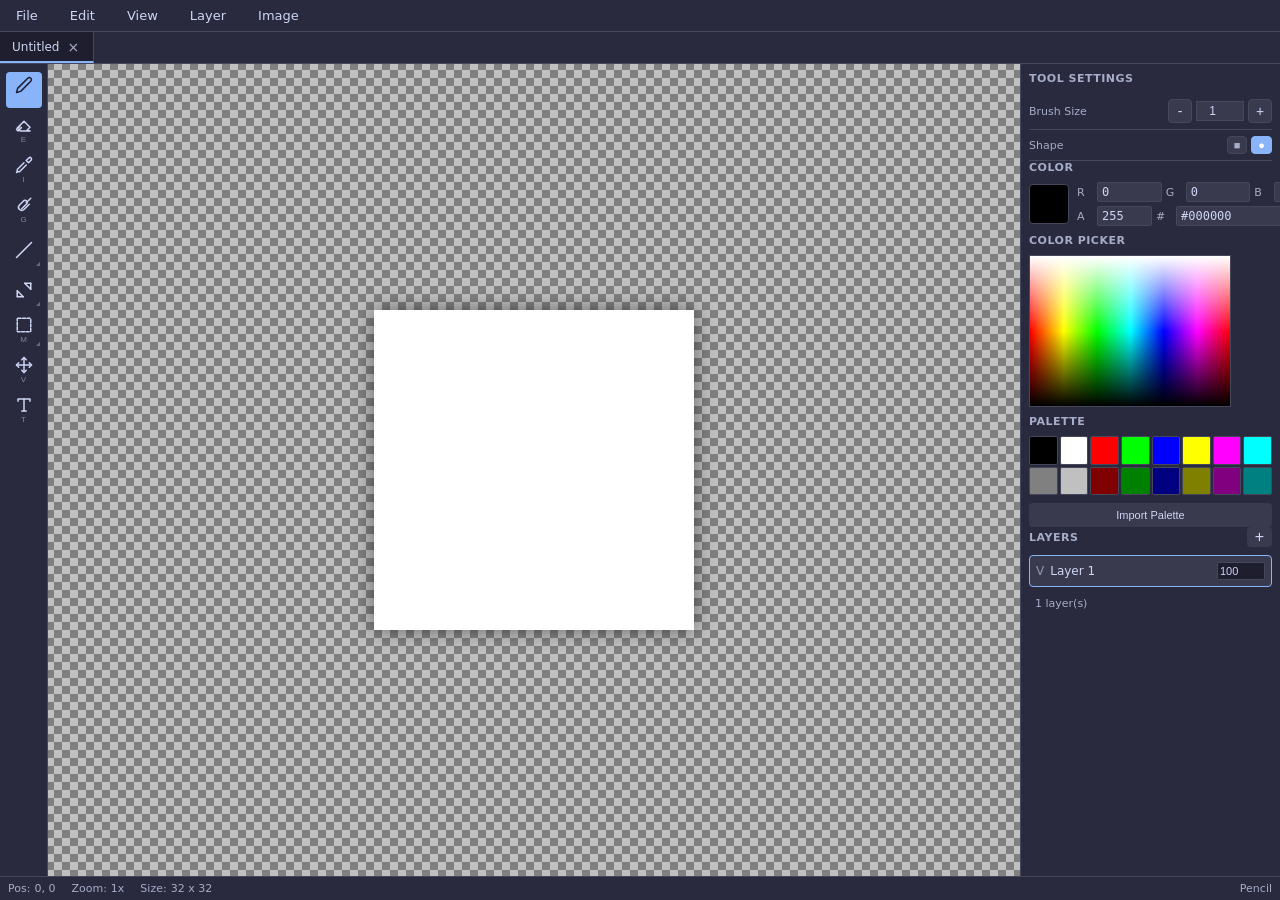
<file: index.html>
<!doctype html>
<html lang="en">
    <head>
        <meta charset="UTF-8" />
        <meta name="viewport" content="width=device-width, initial-scale=1.0" />
        <title>Pixora - Pixel Art Editor</title>

        <!-- Google Site Verification -->
        <meta name="google-site-verification" content="hgObvy2FjjhyxgNLQrIijV9ZKD3oqYdGN9qsHexJn28" />

        <!-- SEO -->
        <meta name="description" content="Pixora is a free, browser-based pixel art editor with layers, multiple tools, color palettes, and export options. Create pixel art directly in your browser." />
        <meta name="keywords" content="pixel art, editor, pixel editor, art tool, browser, free, online" />
        <link rel="canonical" href="https://blqnk3d.github.io/Pixora/" />

        <!-- Open Graph -->
        <meta property="og:title" content="Pixora - Pixel Art Editor" />
        <meta property="og:description" content="A free, browser-based pixel art editor with layers, multiple tools, and export options." />
        <meta property="og:image" content="https://blqnk3d.github.io/Pixora/og-image.webp" />
        <meta property="og:url" content="https://blqnk3d.github.io/Pixora/" />
        <meta property="og:type" content="website" />
        <meta property="og:site_name" content="Pixora" />

        <!-- Twitter Card -->
        <meta name="twitter:card" content="summary_large_image" />
        <meta name="twitter:title" content="Pixora - Pixel Art Editor" />
        <meta name="twitter:description" content="A free, browser-based pixel art editor with layers, multiple tools, and export options." />

        <!-- Structured Data -->
        <script type="application/ld+json">
        {
          "@context": "https://schema.org",
          "@type": "WebApplication",
          "name": "Pixora",
          "url": "https://blqnk3d.github.io/Pixora/",
          "description": "A free, browser-based pixel art editor with layers, multiple tools, color palettes, and export options.",
          "applicationCategory": "Multimedia",
          "operatingSystem": "Any",
          "browserRequirements": "Requires JavaScript"
        }
        </script>

        <!-- Preconnect -->
        <link rel="preconnect" href="https://fonts.googleapis.com" />
        <link rel="preconnect" href="https://fonts.gstatic.com" crossorigin />

        <link rel="stylesheet" href="css/themes.css" />
        <link rel="stylesheet" href="css/style.css" />
        <link rel="icon" type="image/svg+xml" href="icon.svg" />
        <link rel="manifest" href="manifest.json" />
        <link
            id="retro-font-link"
            rel="stylesheet"
            href="https://fonts.googleapis.com/css2?family=Press+Start+2P&display=swap"
            style="display: none"
        />
    </head>
    <body>
        <div id="app">
            <div id="menu-bar"></div>
            <div id="tab-bar"></div>
            <div id="main-container">
                <div id="left-toolbar"></div>
                <div id="canvas-container">
                    <div class="canvas-workspace">
                        <canvas id="pixel-canvas"></canvas>
                        <canvas id="overlay-canvas"></canvas>
                    </div>
                </div>
                <div id="right-panels">
                    <div id="tool-settings"></div>
                    <div id="color-panel"></div>
                    <div id="layers-panel"></div>
                </div>
            </div>
            <div id="status-bar"></div>
        </div>
        <script type="module" src="js/app.js"></script>
        <script>
            if ('serviceWorker' in navigator) {
                navigator.serviceWorker.register('/Pixora/sw.js');
            }
        </script>
    </body>
</html>
</file>
<file: css/themes.css>
:root {
    --bg-primary: #1e1e2e;
    --bg-secondary: #2a2a3e;
    --bg-tertiary: #3a3a4e;
    --text-primary: #cdd6f4;
    --text-secondary: #a6adc8;
    --accent: #89b4fa;
    --accent-hover: #74c7ec;
    --border: #45475a;
    --danger: #f38ba8;
    --success: #a6e3a1;
    --toolbar-width: 48px;
    --panel-width: 260px;
    --menu-height: 32px;
    --status-height: 24px;
    --font-family: 'Segoe UI', system-ui, -apple-system, sans-serif;
}

body.retro-font {
    --font-family: 'Press Start 2P', 'Courier New', monospace;
}

body {
    font-family: var(--font-family);
}

body.light-theme {
    --bg-primary: #ffffff;
    --bg-secondary: #f5f5f5;
    --bg-tertiary: #e8e8e8;
    --text-primary: #1e1e2e;
    --text-secondary: #666666;
    --accent: #5c8cf2;
    --accent-hover: #4a7ae0;
    --border: #d0d0d0;
    --danger: #e74c3c;
    --success: #2ecc71;
}
</file>
<file: css/style.css>
* {
    margin: 0;
    padding: 0;
    box-sizing: border-box;
}

body {
    font-family: 'Segoe UI', system-ui, -apple-system, sans-serif;
    background: var(--bg-primary);
    color: var(--text-primary);
    overflow: hidden;
    height: 100vh;
    user-select: none;
}

#app {
    display: flex;
    flex-direction: column;
    height: 100vh;
}

#menu-bar {
    height: var(--menu-height);
    background: var(--bg-secondary);
    border-bottom: 1px solid var(--border);
    display: flex;
    align-items: center;
    padding: 0 8px;
    gap: 16px;
    font-size: 13px;
}

.menu-item {
    padding: 4px 8px;
    cursor: pointer;
    border-radius: 4px;
    position: relative;
}

.menu-item:hover {
    background: var(--bg-tertiary);
}

.menu-dropdown {
    display: none;
    position: absolute;
    top: 100%;
    left: 0;
    background: var(--bg-secondary);
    border: 1px solid var(--border);
    border-radius: 4px;
    min-width: 200px;
    z-index: 1000;
    box-shadow: 0 4px 12px rgba(0,0,0,0.3);
}

.menu-item:hover .menu-dropdown {
    display: block;
}

.menu-dropdown-item {
    padding: 6px 12px;
    cursor: pointer;
    display: flex;
    justify-content: space-between;
    font-size: 12px;
}

.menu-dropdown-item:hover {
    background: var(--bg-tertiary);
}

.menu-dropdown-item .shortcut {
    color: var(--text-secondary);
    margin-left: 24px;
}

#tab-bar {
    height: 32px;
    background: var(--bg-secondary);
    border-bottom: 1px solid var(--border);
    display: flex;
    align-items: stretch;
    overflow-x: auto;
    overflow-y: hidden;
    gap: 0;
    flex-shrink: 0;
}

#tab-bar::-webkit-scrollbar {
    height: 3px;
}

.tab {
    display: flex;
    align-items: center;
    gap: 6px;
    padding: 0 12px;
    font-size: 12px;
    cursor: pointer;
    border-right: 1px solid var(--border);
    background: var(--bg-secondary);
    color: var(--text-secondary);
    white-space: nowrap;
    min-width: 0;
    user-select: none;
}

.tab:hover {
    background: var(--bg-tertiary);
}

.tab.active {
    background: var(--bg-primary);
    color: var(--text-primary);
    border-bottom: 2px solid var(--accent);
}

.tab.dirty .tab-title::after {
    content: ' *';
    color: var(--accent);
}

.tab-close {
    display: flex;
    align-items: center;
    justify-content: center;
    width: 16px;
    height: 16px;
    border-radius: 2px;
    font-size: 14px;
    line-height: 1;
    color: var(--text-secondary);
    flex-shrink: 0;
}

.tab-close:hover {
    background: var(--bg-tertiary);
    color: var(--text-primary);
}

#main-container {
    flex: 1;
    display: flex;
    overflow: hidden;
}

#left-toolbar {
    background: var(--bg-secondary);
    border-right: 1px solid var(--border);
    display: flex;
    flex-direction: column;
    align-items: center;
    padding: 8px 0;
    gap: 4px;
    transition: width 0.2s, opacity 0.2s;
    overflow: hidden;
    opacity: 1;
    width: var(--toolbar-width);
    flex-shrink: 0;
    position: relative;
}

body:not(.bars-visible) #left-toolbar::after {
    display: none;
}

body:not(.bars-visible) #left-toolbar:not(:hover) {
    width: var(--toolbar-width);
    opacity: 1;
}

body:not(.bars-visible) #left-toolbar:not(:hover) .tool-btn {
    display: flex;
}

#left-toolbar::after {
    content: '';
    position: absolute;
    right: -20px;
    top: 0;
    bottom: 0;
    width: 20px;
}

#left-toolbar:hover,
#left-toolbar:hover ~ #canvas-container {
    opacity: 1;
}

#left-toolbar:not(:hover) {
    width: 8px;
    opacity: 0;
}

#left-toolbar:not(:hover) .tool-btn {
    display: none;
}

#left-toolbar {
    width: var(--toolbar-width);
    background: var(--bg-secondary);
    border-right: 1px solid var(--border);
    display: flex;
    flex-direction: column;
    align-items: center;
    padding: 8px 0;
    gap: 4px;
    transition: width 0.2s, opacity 0.2s;
    overflow: hidden;
    opacity: 1;
}

#left-toolbar:hover {
    opacity: 1;
}

#left-toolbar:not(:hover) {
    width: 8px;
}

#left-toolbar .tool-btn {
    display: none;
}

#left-toolbar:hover .tool-btn {
    display: flex;
}

.tool-btn {
    width: 36px;
    height: 36px;
    border: none;
    background: transparent;
    color: var(--text-primary);
    cursor: pointer;
    border-radius: 4px;
    display: flex;
    flex-direction: column;
    align-items: center;
    justify-content: center;
    font-size: 18px;
    transition: background 0.1s;
    position: relative;
}

.tool-shortcut {
    font-size: 8px;
    color: var(--text-secondary);
    margin-top: 1px;
    opacity: 0.7;
}

.tool-btn:hover {
    background: var(--bg-tertiary);
}

.tool-btn.active {
    background: var(--accent);
    color: var(--bg-primary);
}

.tool-group-indicator {
    position: absolute;
    bottom: 2px;
    right: 2px;
    width: 0;
    height: 0;
    border-style: solid;
    border-width: 0 0 4px 4px;
    border-color: transparent transparent var(--text-secondary) transparent;
    opacity: 0.5;
}

.tool-context-menu {
    background: var(--bg-secondary);
    border: 1px solid var(--border);
    border-radius: 4px;
    box-shadow: 0 4px 12px rgba(0,0,0,0.4);
    overflow: hidden;
}

.tool-context-menu-item {
    display: flex;
    align-items: center;
    gap: 8px;
    padding: 8px 12px;
    cursor: pointer;
    font-size: 12px;
    color: var(--text-primary);
    transition: background 0.1s;
}

.tool-context-menu-item:hover {
    background: var(--bg-tertiary);
}

.tool-context-menu-item.active {
    background: var(--accent);
    color: var(--bg-primary);
}

.tool-context-menu-item svg {
    width: 14px;
    height: 14px;
}

#canvas-container {
    flex: 1;
    overflow: auto;
    background: var(--bg-primary);
    background-color: #808080;
    position: relative;
    display: block; /* Let it be a scroll container */
}

.canvas-workspace {
    min-width: 100%;
    min-height: 100%;
    display: flex;
    justify-content: center;
    align-items: center;
    padding: 1000px;
    background-image:
        linear-gradient(45deg, #c0c0c0 25%, transparent 25%),
        linear-gradient(-45deg, #c0c0c0 25%, transparent 25%),
        linear-gradient(45deg, transparent 75%, #c0c0c0 75%),
        linear-gradient(-45deg, transparent 75%, #c0c0c0 75%);
    background-size: 16px 16px;
    background-position: 0 0, 0 8px, 8px -8px, -8px 0px;
    box-sizing: border-box;
}

#pixel-canvas, #overlay-canvas {
    image-rendering: pixelated;
    image-rendering: crisp-edges;
    image-rendering: -moz-crisp-edges;
    cursor: crosshair;
    flex-shrink: 0;
}

#pixel-canvas {
    box-shadow: 0 0 20px rgba(0,0,0,0.5);
    background-color: white; /* Base color for transparency visibility */
}

#overlay-canvas {
    position: absolute;
    pointer-events: none;
    image-rendering: auto; /* Smoother lines for UI */
}

#right-panels {
    background: var(--bg-secondary);
    border-left: 1px solid var(--border);
    display: flex;
    flex-direction: column;
    overflow-y: auto;
    overflow-x: hidden;
    transition: width 0.2s, opacity 0.2s;
    opacity: 0;
    width: 4px;
    flex-shrink: 0;
    position: relative;
}

body:not(.bars-visible) #right-panels::before {
    display: none;
}

body:not(.bars-visible) #right-panels:not(:hover) {
    width: 260px;
    opacity: 1;
    padding: 8px;
}

body:not(.bars-visible) #right-panels:not(:hover) > * {
    display: block;
}

#right-panels::before {
    content: '';
    position: absolute;
    left: -20px;
    top: 0;
    bottom: 0;
    width: 20px;
}

#right-panels:hover {
    width: 260px;
    opacity: 1;
    padding: 8px;
}

#right-panels:not(:hover) {
    width: 4px;
    opacity: 0;
}

#right-panels:not(:hover) > * {
    display: none;
}

#right-panels:hover > * {
    display: block;
}

.panel {
    border-bottom: 1px solid var(--border);
    padding: 8px;
}

.panel-title {
    font-size: 11px;
    font-weight: 600;
    text-transform: uppercase;
    color: var(--text-secondary);
    margin-bottom: 8px;
    letter-spacing: 0.5px;
}

#color-panel {
    flex-shrink: 0;
}

#layers-panel {
    flex: 1;
    overflow-y: auto;
}

#tool-settings {
    flex-shrink: 0;
}

.color-picker-row {
    display: flex;
    gap: 8px;
    margin-bottom: 8px;
    align-items: center;
}

.color-preview {
    width: 40px;
    height: 40px;
    min-width: 40px;
    min-height: 40px;
    border: 1px solid var(--border);
    border-radius: 4px;
    cursor: pointer;
}

.color-inputs {
    flex: 1;
    display: flex;
    flex-direction: column;
    gap: 4px;
}

.color-input-row {
    display: flex;
    gap: 4px;
    align-items: center;
}

.color-input-row label {
    font-size: 11px;
    width: 16px;
    color: var(--text-secondary);
}

.color-input-row input {
    flex: 1;
    background: var(--bg-tertiary);
    border: 1px solid var(--border);
    color: var(--text-primary);
    padding: 2px 4px;
    border-radius: 2px;
    font-size: 12px;
    font-family: monospace;
}

.palette {
    display: grid;
    grid-template-columns: repeat(8, 1fr);
    gap: 2px;
    margin-top: 8px;
}

.palette-color {
    aspect-ratio: 1;
    border: 1px solid var(--border);
    cursor: pointer;
    border-radius: 2px;
}

.palette-color:hover {
    transform: scale(1.2);
    z-index: 1;
}

.layer-item {
    display: flex;
    align-items: center;
    gap: 6px;
    padding: 6px;
    background: var(--bg-tertiary);
    border-radius: 4px;
    margin-bottom: 4px;
    cursor: pointer;
    font-size: 12px;
}

.layer-item.active {
    border: 1px solid var(--accent);
}

.layer-item.selected {
    background: rgba(137, 180, 250, 0.3);
    box-shadow: inset 3px 0 0 var(--accent);
}

.layer-visibility {
    cursor: pointer;
    opacity: 0.6;
}

.layer-visibility:hover {
    opacity: 1;
}

.layer-name {
    flex: 1;
    overflow: hidden;
    text-overflow: ellipsis;
    white-space: nowrap;
}

.layer-opacity {
    width: 48px;
    background: var(--bg-primary);
    border: 1px solid var(--border);
    color: var(--text-primary);
    padding: 2px;
    border-radius: 2px;
    font-size: 11px;
}

.setting-row {
    display: flex;
    justify-content: space-between;
    align-items: center;
    padding: 6px 0;
    border-bottom: 1px solid var(--border);
}

.size-btn {
    width: 24px;
    height: 24px;
    border: 1px solid var(--border);
    background: var(--bg-tertiary);
    color: var(--text-primary);
    cursor: pointer;
    border-radius: 4px;
    font-size: 14px;
    display: flex;
    align-items: center;
    justify-content: center;
}

.size-btn:hover {
    filter: brightness(1.2);
}

.shape-btn {
    border: 1px solid var(--border);
    background: var(--bg-tertiary);
    color: var(--text-secondary);
    cursor: pointer;
    border-radius: 4px;
}

.shape-btn:hover {
    filter: brightness(1.2);
}

.shape-btn.active {
    background: var(--accent);
    color: white;
    border-color: var(--accent);
}

.hsl-picker {
    margin-bottom: 8px;
}

.hue-slider-container, .sat-light-container {
    margin-bottom: 4px;
}

.hue-slider-container label, .sat-light-container label {
    font-size: 11px;
    color: var(--text-secondary);
    display: block;
    margin-bottom: 2px;
}

.hue-slider-container input[type="range"], .sat-light-container input[type="range"] {
    width: 100%;
    cursor: pointer;
}

#sat-light-canvas {
    width: 100%;
    height: 150px;
    border: 1px solid var(--border);
    border-radius: 2px;
    cursor: crosshair;
    display: block;
    image-rendering: auto;
}

#status-bar {
    height: var(--status-height);
    background: var(--bg-secondary);
    border-top: 1px solid var(--border);
    display: flex;
    align-items: center;
    padding: 0 8px;
    font-size: 11px;
    color: var(--text-secondary);
    gap: 16px;
}

.status-item {
    display: flex;
    gap: 4px;
}

.modal-overlay {
    position: fixed;
    top: 0;
    left: 0;
    right: 0;
    bottom: 0;
    background: rgba(0,0,0,0.6);
    display: flex;
    align-items: center;
    justify-content: center;
    z-index: 2000;
}

.modal {
    background: var(--bg-secondary);
    border: 1px solid var(--border);
    border-radius: 8px;
    padding: 16px;
    min-width: 300px;
}

.modal-title {
    font-size: 14px;
    font-weight: 600;
    margin-bottom: 12px;
}

.modal-field {
    margin-bottom: 8px;
}

.modal-field label {
    display: block;
    font-size: 12px;
    color: var(--text-secondary);
    margin-bottom: 4px;
}

.modal-field input {
    width: 100%;
    background: var(--bg-tertiary);
    border: 1px solid var(--border);
    color: var(--text-primary);
    padding: 6px 8px;
    border-radius: 4px;
    font-size: 13px;
}

.modal-buttons {
    display: flex;
    gap: 8px;
    justify-content: flex-end;
    margin-top: 16px;
}

.btn {
    padding: 6px 16px;
    border: none;
    border-radius: 4px;
    cursor: pointer;
    font-size: 13px;
    background: var(--bg-tertiary);
    color: var(--text-primary);
}

.btn:hover {
    filter: brightness(1.2);
}

.btn-primary {
    background: var(--accent);
    color: var(--bg-primary);
}

.btn-danger {
    background: var(--danger);
    color: var(--bg-primary);
}

.btn-small {
    padding: 2px 8px;
    font-size: 16px;
    line-height: 1;
    min-width: 24px;
    border: none;
    border-radius: 4px;
    cursor: pointer;
    background: var(--bg-tertiary);
    color: var(--text-primary);
}

.btn-small:hover {
    filter: brightness(1.2);
}
</file>
